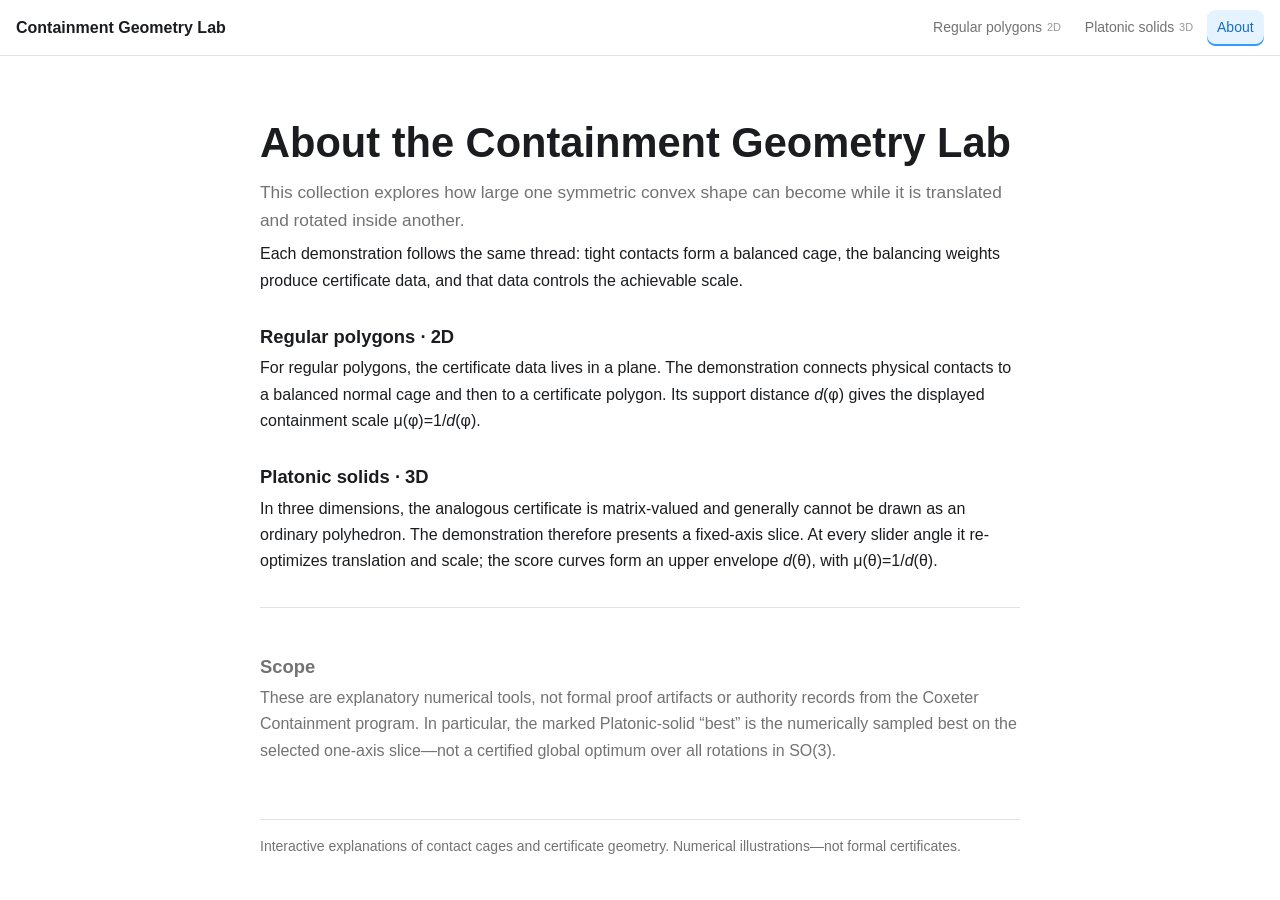
<file: about/index.html>
<!doctype html>
<html lang="en">
<head>
<meta charset="utf-8">
<meta name="viewport" content="width=device-width, initial-scale=1">
<meta name="referrer" content="no-referrer">
<meta http-equiv="Content-Security-Policy" content="default-src 'none'; style-src 'self'; base-uri 'none'; form-action 'none'">
<meta name="description" content="About the interactive Containment Geometry Lab demonstrations for regular polygons and Platonic solids.">
<title>About | Containment Geometry Lab</title>
<link rel="stylesheet" href="../assets/site-shell.css">
</head>
<body class="about-page">
<header class="site-header">
  <a class="site-brand" href="../">Containment Geometry Lab</a>
  <nav class="site-nav" aria-label="Demonstrations">
    <a href="../">Regular polygons <span class="nav-dimension">2D</span></a>
    <a href="../platonic/">Platonic solids <span class="nav-dimension">3D</span></a>
    <a href="./" aria-current="page">About</a>
  </nav>
</header>
<main class="about-main">
  <h1>About the Containment Geometry Lab</h1>
  <p class="about-lede">This collection explores how large one symmetric convex shape can become while it is translated and rotated inside another.</p>
  <p>Each demonstration follows the same thread: tight contacts form a balanced cage, the balancing weights produce certificate data, and that data controls the achievable scale.</p>

  <section aria-labelledby="about-polygons">
    <h2 id="about-polygons">Regular polygons · 2D</h2>
    <p>For regular polygons, the certificate data lives in a plane. The demonstration connects physical contacts to a balanced normal cage and then to a certificate polygon. Its support distance <i>d</i>(φ) gives the displayed containment scale μ(φ)=1/<i>d</i>(φ).</p>
  </section>

  <section aria-labelledby="about-solids">
    <h2 id="about-solids">Platonic solids · 3D</h2>
    <p>In three dimensions, the analogous certificate is matrix-valued and generally cannot be drawn as an ordinary polyhedron. The demonstration therefore presents a fixed-axis slice. At every slider angle it re-optimizes translation and scale; the score curves form an upper envelope <i>d</i>(θ), with μ(θ)=1/<i>d</i>(θ).</p>
  </section>

  <section class="scope-note" aria-labelledby="about-scope">
    <h2 id="about-scope">Scope</h2>
    <p>These are explanatory numerical tools, not formal proof artifacts or authority records from the Coxeter Containment program. In particular, the marked Platonic-solid “best” is the numerically sampled best on the selected one-axis slice—not a certified global optimum over all rotations in SO(3).</p>
  </section>
</main>
<footer class="site-footer">Interactive explanations of contact cages and certificate geometry. Numerical illustrations—not formal certificates.</footer>
</body>
</html>
</file>
<file: assets/site-shell.css>
:root {
  color-scheme: light dark;
  --shell-background: light-dark(rgb(255 255 255), rgb(24 24 24));
  --shell-foreground: light-dark(rgb(26 28 31), rgb(255 255 255));
  --shell-muted: light-dark(rgb(26 28 31 / 62%), rgb(255 255 255 / 64%));
  --shell-border: light-dark(rgb(26 28 31 / 12%), rgb(255 255 255 / 13%));
  --shell-active: light-dark(rgb(229 242 255), rgb(13 39 63));
  --shell-active-text: light-dark(rgb(25 111 191), rgb(151 205 255));
  --shell-focus: light-dark(rgb(51 156 255), rgb(131 195 255));
}

* {
  box-sizing: border-box;
}

html,
body {
  margin: 0;
  min-height: 100%;
  background: var(--shell-background);
  color: var(--shell-foreground);
}

body {
  font-family: -apple-system, BlinkMacSystemFont, "Segoe UI", sans-serif;
}

body.site-page {
  height: 100dvh;
  display: grid;
  grid-template-rows: auto minmax(0, 1fr);
  overflow: hidden;
}

.site-header {
  position: relative;
  z-index: 2;
  display: flex;
  align-items: center;
  gap: 1rem;
  padding: 0.6rem max(1rem, calc((100vw - 1440px) / 2));
  border-bottom: 1px solid var(--shell-border);
  background: color-mix(in srgb, var(--shell-background) 96%, transparent);
}

.site-brand {
  flex: 0 0 auto;
  margin-right: auto;
  color: var(--shell-foreground);
  font-size: 1rem;
  font-weight: 600;
  line-height: 1.25;
  text-decoration: none;
  white-space: nowrap;
}

.site-nav {
  display: flex;
  align-items: center;
  justify-content: flex-end;
  gap: 0.2rem;
}

.site-nav a {
  display: inline-flex;
  align-items: center;
  justify-content: center;
  min-height: 36px;
  padding: 0.4rem 0.65rem;
  border-radius: 0.55rem;
  color: var(--shell-muted);
  font-size: 0.875rem;
  font-weight: 500;
  line-height: 1.2;
  text-decoration: none;
  white-space: nowrap;
}

.site-nav a:hover {
  color: var(--shell-foreground);
  background: color-mix(in srgb, var(--shell-foreground) 6%, transparent);
}

.site-nav a[aria-current="page"] {
  color: var(--shell-active-text);
  background: var(--shell-active);
  box-shadow: inset 0 -2px var(--shell-focus);
}

.site-brand:focus-visible,
.site-nav a:focus-visible {
  outline: 2px solid var(--shell-focus);
  outline-offset: 2px;
}

.nav-dimension {
  margin-left: 0.3rem;
  color: inherit;
  opacity: 0.72;
  font-size: 0.78em;
}

.demo-frame-wrap {
  min-height: 0;
  padding: 0.75rem 1rem 1rem;
}

.demo-frame {
  display: block;
  width: 100%;
  height: 100%;
  margin: 0 auto;
  border: 0;
  background: var(--shell-background);
}

.sr-only {
  position: absolute;
  width: 1px;
  height: 1px;
  padding: 0;
  margin: -1px;
  overflow: hidden;
  clip: rect(0, 0, 0, 0);
  white-space: nowrap;
  border: 0;
}

body.about-page {
  min-height: 100dvh;
}

.about-page .site-header {
  position: sticky;
  top: 0;
}

.about-main {
  width: min(760px, calc(100% - 2rem));
  margin: 0 auto;
  padding: clamp(2rem, 5vw, 4.5rem) 0 3rem;
}

.about-main h1 {
  margin: 0 0 0.7rem;
  font-size: clamp(1.75rem, 4vw, 2.6rem);
  line-height: 1.12;
}

.about-main h2 {
  margin: 2rem 0 0.45rem;
  font-size: 1.15rem;
}

.about-main p {
  margin: 0.4rem 0;
  font-size: 1rem;
  line-height: 1.65;
}

.about-lede {
  color: var(--shell-muted);
  font-size: 1.08rem !important;
}

.scope-note {
  margin-top: 2rem;
  padding-top: 1rem;
  border-top: 1px solid var(--shell-border);
  color: var(--shell-muted);
}

.site-footer {
  width: min(760px, calc(100% - 2rem));
  margin: 0 auto;
  padding: 1rem 0 2rem;
  border-top: 1px solid var(--shell-border);
  color: var(--shell-muted);
  font-size: 0.875rem;
  line-height: 1.5;
}

@media (max-width: 680px) {
  .site-header {
    display: grid;
    grid-template-columns: 1fr;
    gap: 0.45rem;
    padding: 0.65rem 0.75rem;
  }

  .site-nav {
    justify-content: flex-start;
    gap: 0.1rem;
  }

  .site-nav a {
    min-width: 0;
    min-height: 44px;
    padding-inline: 0.55rem;
  }

  .nav-dimension {
    display: none;
  }

  .demo-frame-wrap {
    padding: 0.5rem;
  }
}

@media (max-width: 370px) {
  .site-nav a {
    padding-inline: 0.4rem;
    font-size: 0.82rem;
  }
}

@media (pointer: coarse) {
  .site-nav a {
    min-height: 44px;
  }
}
</file>
